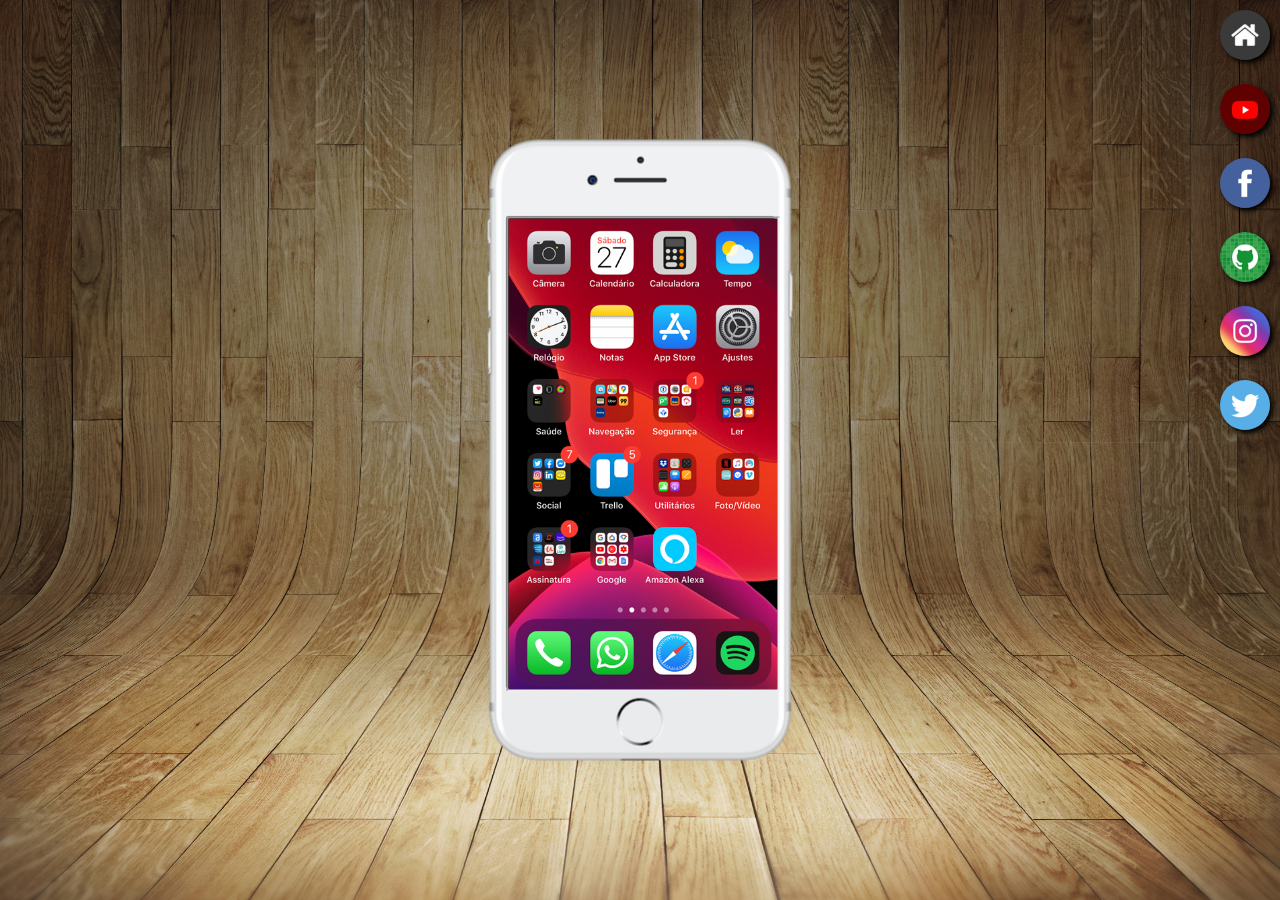
<file: index.html>
<!DOCTYPE html>
<html lang="pt=-br">
<head>
    <meta charset="UTF-8">
    <meta name="viewport" content="width=device-width, initial-scale=1.0">
    <title>Document</title>

    <link rel="stylesheet" href="estilos/style.css">
</head>
<body>
    <main>

        <section id="telefone">
            <iframe src="home.html" name="tela" id="tela">
                seu navegador não é compativel
            </iframe>

        </section>
        <section id="redes-sociais">

            <a href="" target="tela"> <img src="/imagens/logo-home.jpg" alt="home"></a><br>
            <a href="" target="tela"> <img src="/imagens/logo-youtube.jpg" alt="youtube"></a><br>
            <a href="" target="tela"> <img src="/imagens/logo-facebook.jpg" alt="facebook"></a><br>
            <a href="" target="tela"> <img src="/imagens/logo-github.jpg" alt="github"></a><br>
            <a href="" target="tela"> <img src="imagens/logo-instagram.jpg" alt="instagram"></a><br>
            <a href="" target="tela"> <img src="/imagens/logo-twitter.jpg" alt="twitter"></a><br>
            
        </section>
    </main>
</body>
</html>
</file>
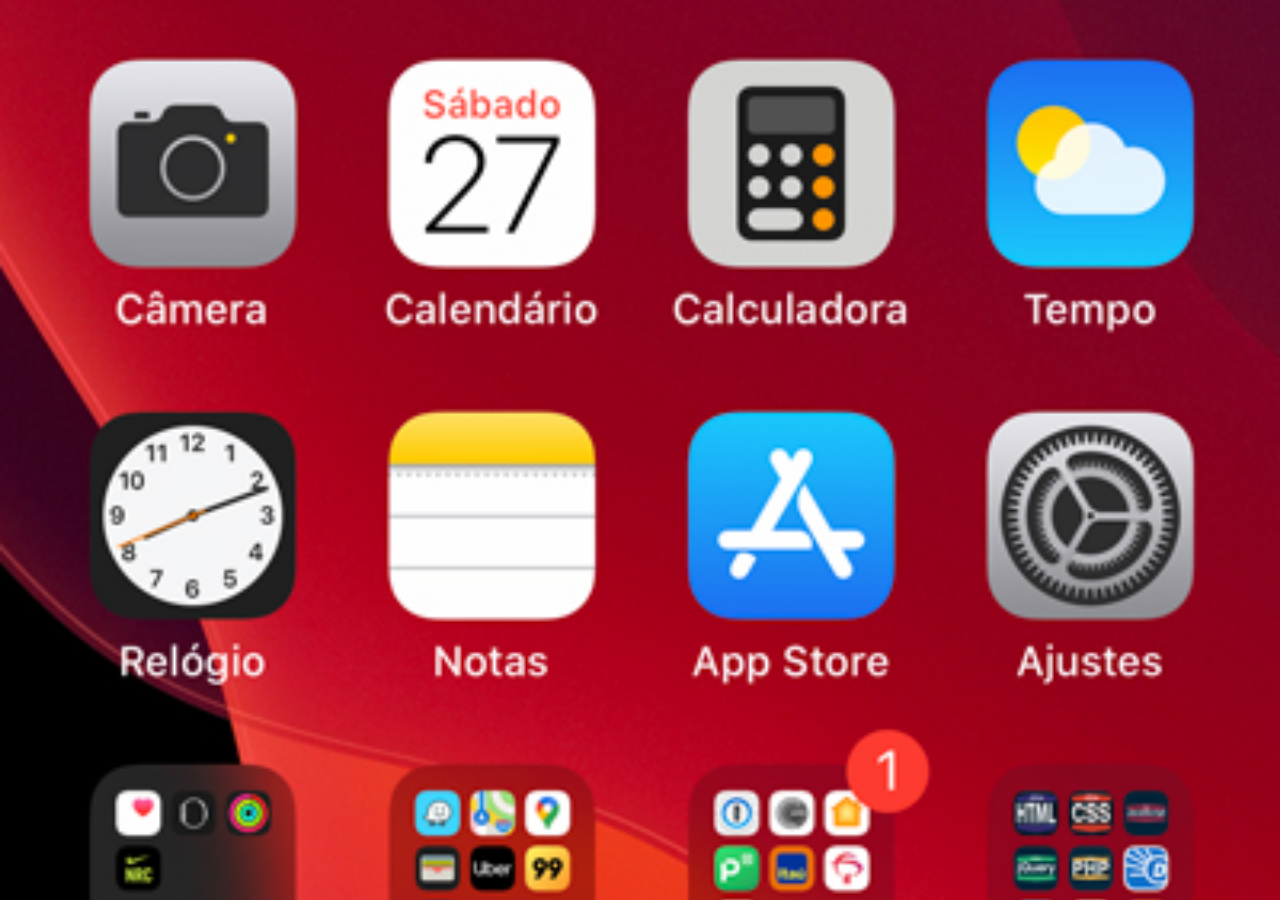
<file: home.html>
<!DOCTYPE html>
<html lang="pt-br">
<head>
    <meta charset="UTF-8">
    <meta name="viewport" content="width=device-width, initial-scale=1.0">
    <title>Document</title>

    <style>

        *{
            margin: 0px;
            padding: 0px;
        }

        body{
            width: 100vw;
            height: 100vh;
            background: black url('imagens/tela-home.jpg') no-repeat
            top center;
             background-size: cover;
        }
         
    </style>
</head>
<body>
    
</body>
</html>
</file>
<file: estilos/style.css>
@charset "UTF-8";

*{
    margin: 0px;
    padding: 0px;
    font-family: Arial, Helvetica, sans-serif;
}

html, body{
    height: 100vh;
    width: 100vw;
    background-color: black;
}

body{
    background: url("/imagens/fundo-madeira.jpg") no-repeat top center;
    background-size: cover;
    background-attachment: fixed;
}

main{
    height: 100vh;
    position: relative;
}

section#telefone{
    position: absolute;
    top:50%;
    left: 50%;
    transform: translate(-50% , -50%);

    height: 627px;
    width: 311px;
    background-color: blue;
    background:url("/imagens/frame-iphone.png") no-repeat;
}

iframe#tela {
    position: relative;
    top: 80px;
    left: 22px;
    width: 269px;
    height: 471px;
}

section#redes-sociais{
    text-align: right;
}

section#redes-sociais img {
    width: 50px;
    margin: 10px;
    border-radius: 50%;
    box-shadow: 3px 3px 5px black;
    box-sizing: border-box;
}

section#redes-sociais img:hover{
    border:  2px solid white;
    transform:  translate(-2px, 1px);
    box-shadow: 5px 5px 10px black;
    transition: 0.5, border 1s;
}
</file>
